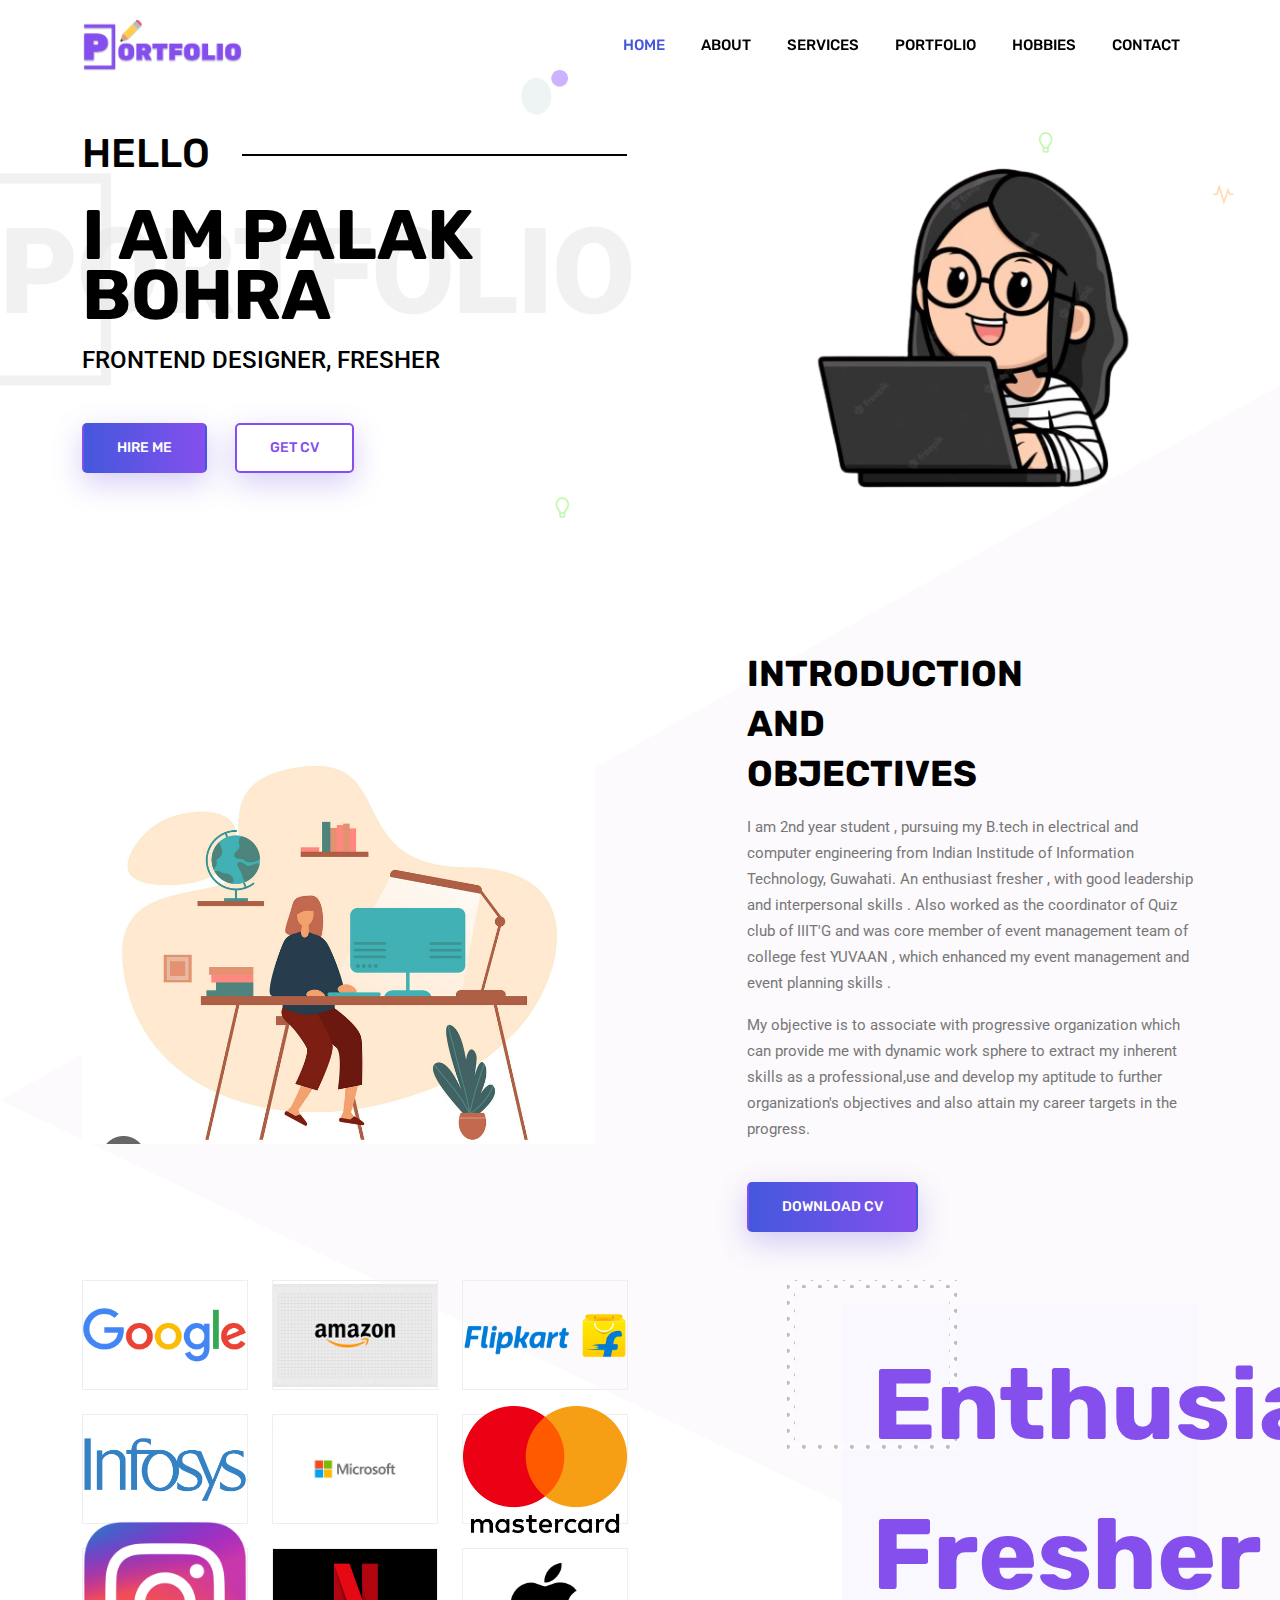
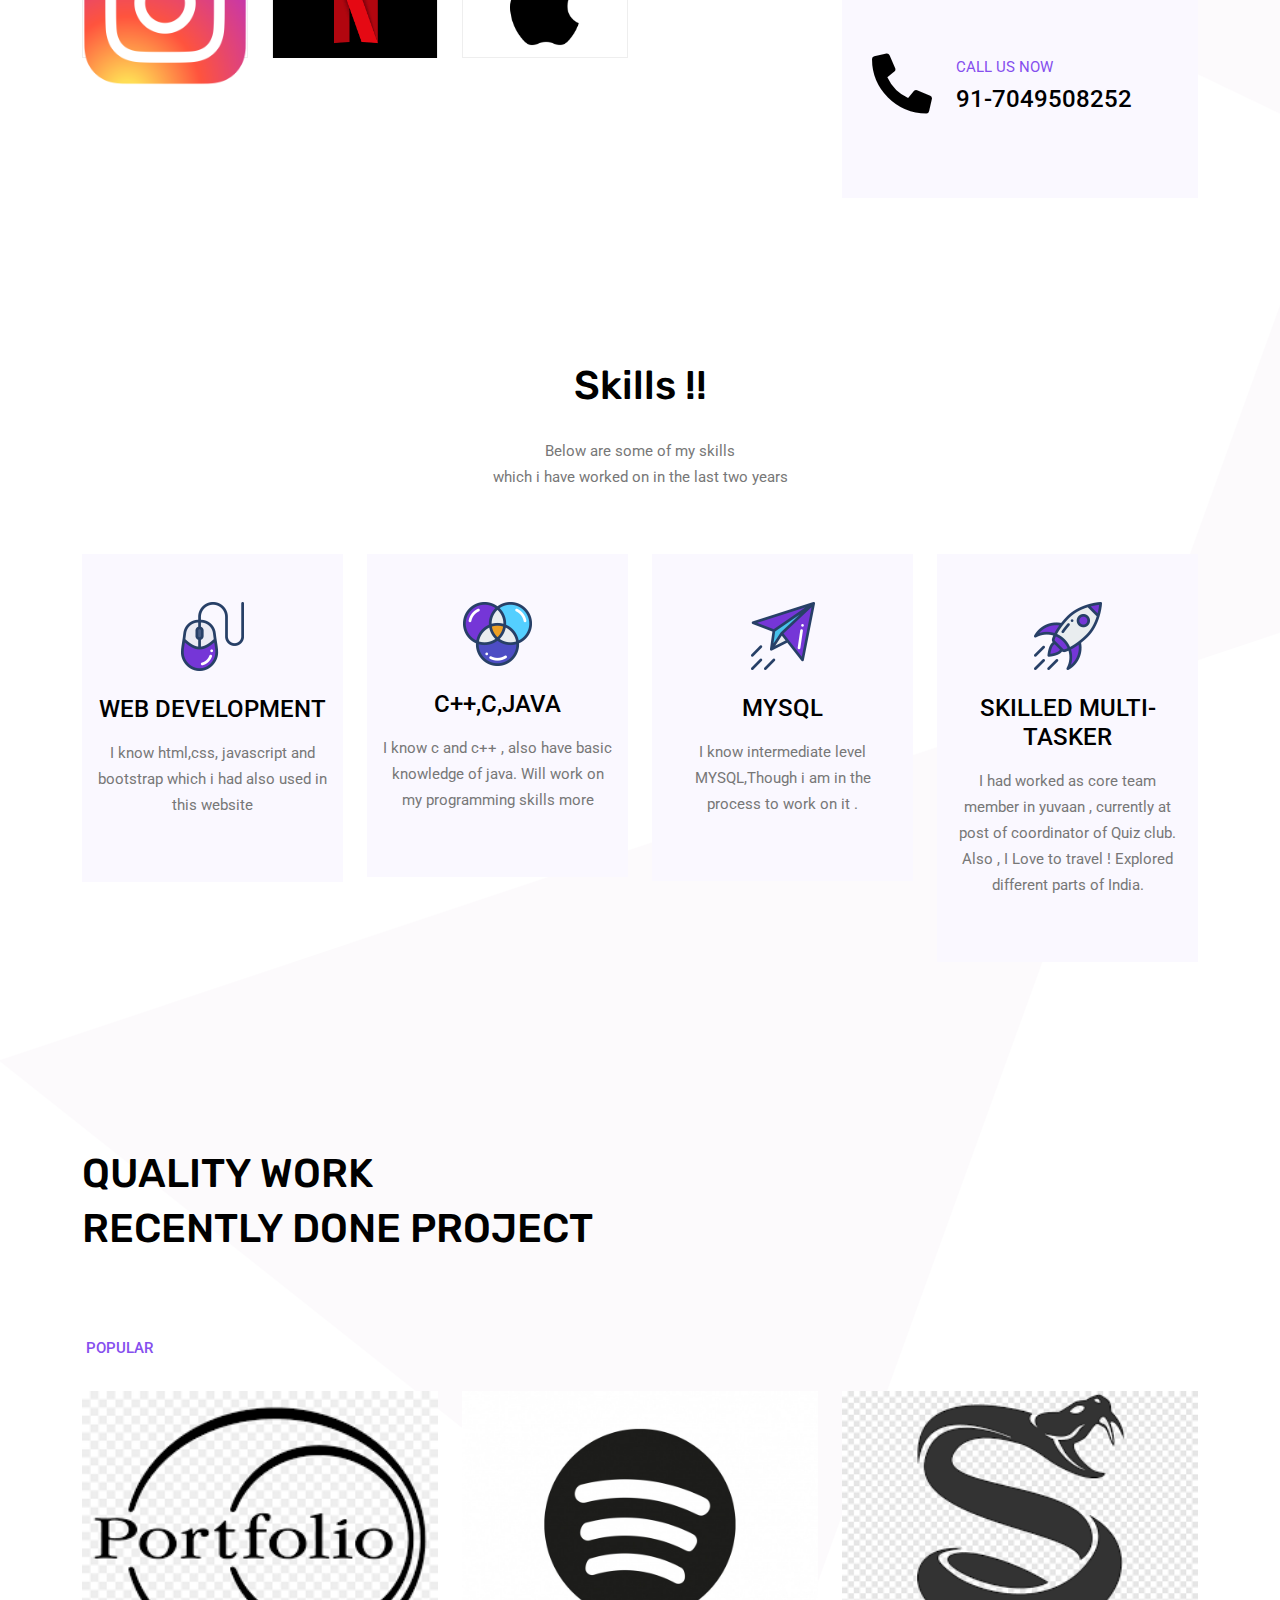
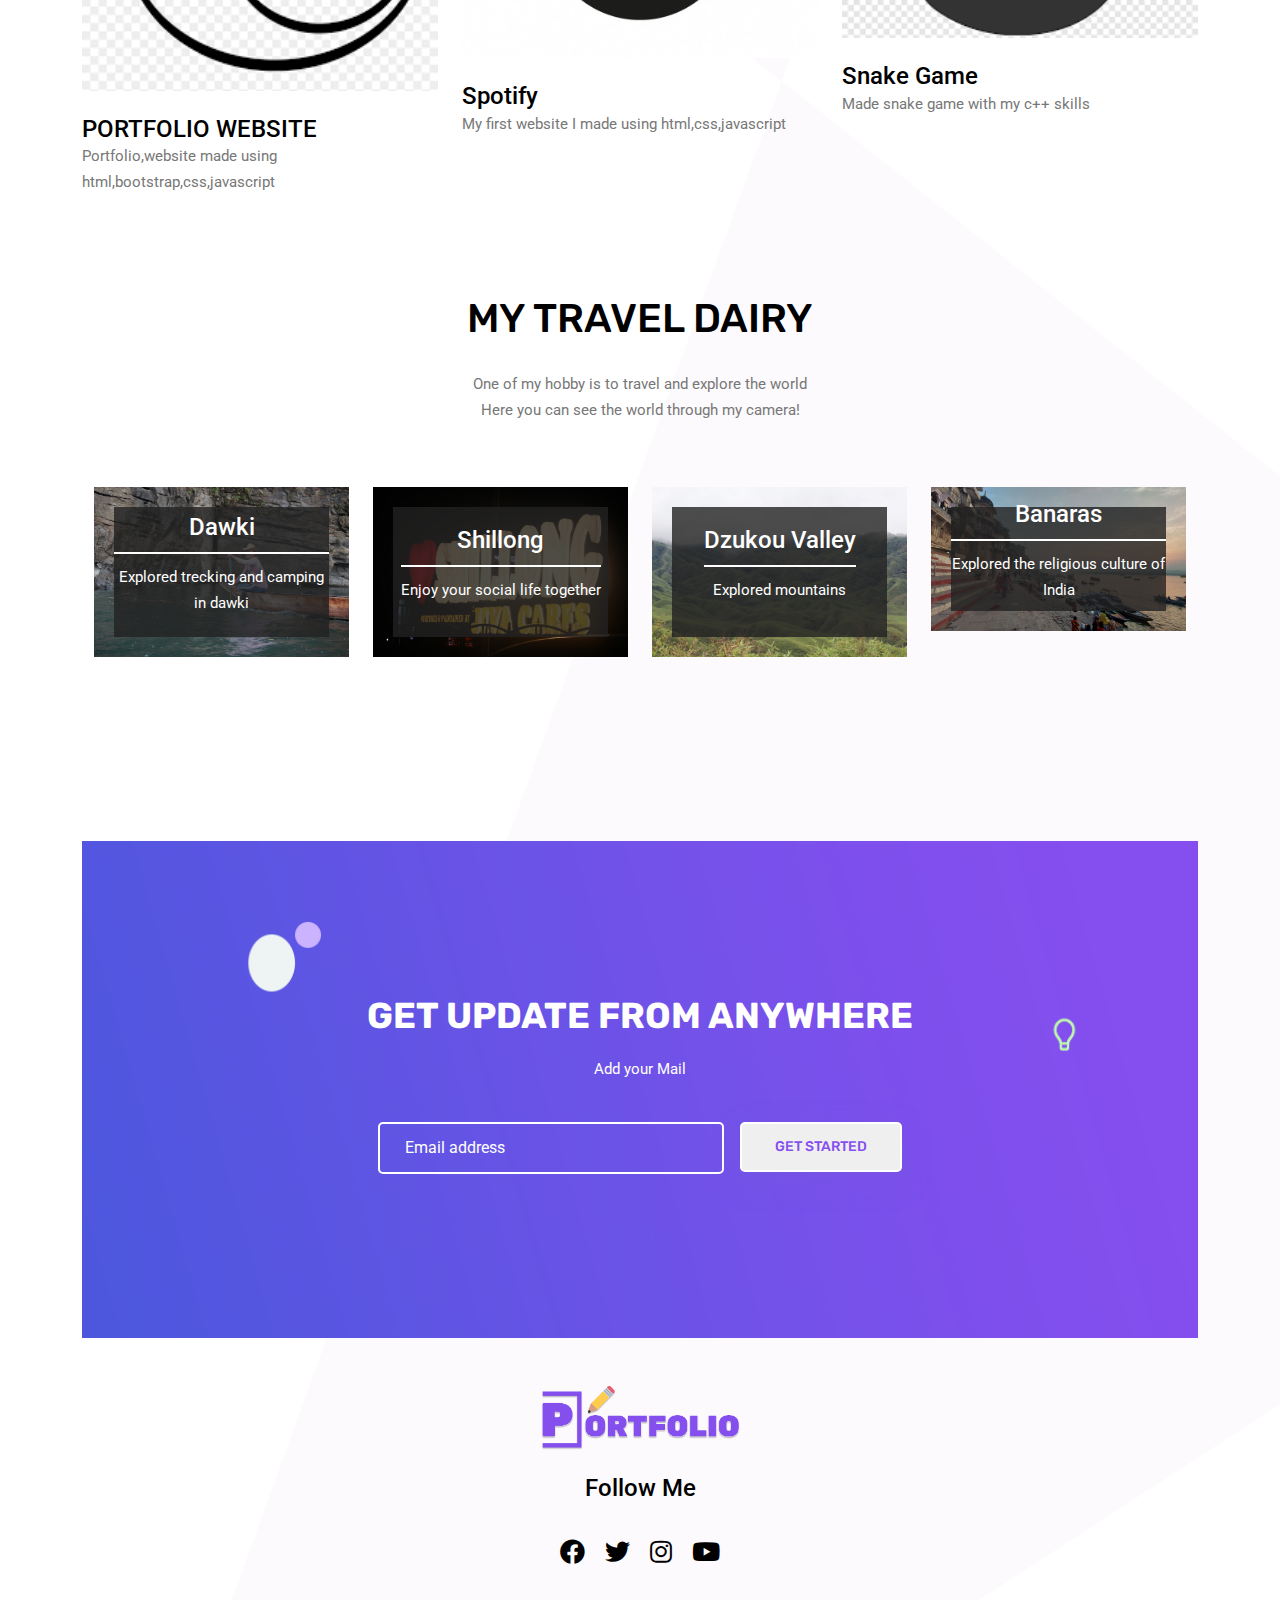
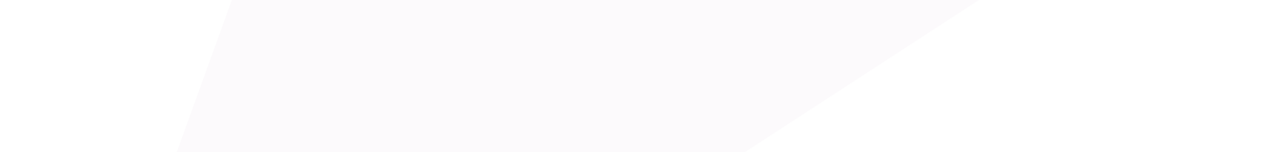
<file: index.html>
<!DOCTYPE html>
<html lang="en">

<head>
    <meta charset="UTF-8">
    <meta name="viewport" content="width=device-width, initial-scale=1.0">
    <title>Portfolio </title>

    <!-- FAVICON -->
    <link rel="icon" type="image/png" href="favicon.png">

    <!-- Bootstrap 5 CDN Links -->
    <link rel="stylesheet" href="https://cdnjs.cloudflare.com/ajax/libs/twitter-bootstrap/5.1.0/css/bootstrap.min.css">
    <link rel="stylesheet" href="https://cdnjs.cloudflare.com/ajax/libs/font-awesome/5.15.4/css/all.min.css">

    <!-- Custom File's Link -->
    <link rel="stylesheet" href="style.css">
    <link rel="stylesheet" href="responsive-style.css">

</head>

<body data-bs-spy="scroll" data-bs-target=".navbar" data-bs-offset="75">
    <!-- Navbar section -->
    <header class="header_wrapper">
        <nav class="navbar navbar-expand-lg fixed-top">
            <div class="container">
                <a class="navbar-brand" href="#">
                    <img src="logo.png" class="img-fluid" alt="logo">
                </a>
                <button class="navbar-toggler" type="button" data-bs-toggle="collapse" data-bs-target="#navbarNav"
                    aria-controls="navbarNav" aria-expanded="false" aria-label="Toggle navigation">
                    <i class="fas fa-stream navbar-toggler-icon"></i>
                </button>
                <div class="collapse navbar-collapse justify-content-end" id="navbarNav">
                    <ul class="navbar-nav menu-navbar-nav">
                        <li class="nav-item">
                            <a class="nav-link active" aria-current="page" href="#home">Home</a>
                        </li>
                        <li class="nav-item">
                            <a class="nav-link" href="#about">About</a>
                        </li>
                        <li class="nav-item">
                            <a class="nav-link" href="#services">Services</a>
                        </li>
                        <li class="nav-item">
                            <a class="nav-link" href="#portfolio">Portfolio</a>
                        </li>
                        <li class="nav-item">
                            <a class="nav-link" href="#Hobbies">Hobbies</a>
                        </li>
                        <li class="nav-item">
                            <a class="nav-link" href="#contact">Contact</a>
                        </li>
                    </ul>
                </div>
            </div>
        </nav>
    </header>
    <!-- Navbar section exit -->

    <!-- Banner section -->
    <section id="home" class="banner_wrapper">
        <div class="container">
            <div class="row">
                <div class="col-lg-7 order-lg-1 order-2 banner-content">
                    <h2 class="text-uppercase position-relative">HellO</h2>
                    <h1 class="text-uppercase">I am Palak Bohra</h1>
                    <h5 class="text-uppercase"> Frontend Designer, Fresher</h5>
                    <div class="mt-5">
                        <a class="main-btn primary-btn" href="#">Hire Me</a>
                        <a class="main-btn secondary-btn ms-4" href="#">Get CV</a>
                    </div>
                </div>
                <div class="col-lg-5 order-lg-2 order-1">
                    <div class="top-right-img">
                        <img src="home-right.png" class="img-fluid">
                    </div>
                </div>
            </div>
        </div>
    </section>
    <!-- Banner section exit -->

    <!-- About section -->
    <section id="about" class="about_wrapper">
        <div class="container">
            <div class="row align-items-center">
                <div class="col-lg-7 mb-4 mb-lg-0">
                    <img src="services-img/about-us.webp" class="img-fluid" alt="About Us">
                </div>
                <div class="col-lg-5 mb-4 mb-lg-0">
                    <h3>Introduction<br>and <br>objectives</h3>
                    <p> I am 2nd year student , pursuing my B.tech in electrical and computer engineering from Indian Institude of Information Technology,
                        Guwahati. An enthusiast fresher , with good leadership and interpersonal skills .
                        Also worked as the coordinator of Quiz club of IIIT'G and was core member of event management team of college fest YUVAAN ,  
                        which enhanced my event management and event planning skills .

                    </p>
                    <p>My objective is to associate with progressive organization which can provide me 
                        with dynamic work sphere to extract my inherent skills as a professional,use and develop my 
                        aptitude to further organization's objectives and also attain my career targets 
                        in the progress.
                    </p>
                    <a href="#" class="main-btn primary-btn mt-4">Download CV</a>

                </div>
            </div>
            <div class="row justify-content-center pt-5">
                <div class="col-lg-6 mb-4 mb-lg-0">
                    <div class="row">
                        <div class="col-md-4 col-sm-6 mb-4">
                            <div class="single-logo-item">
                                <img src="client-img/logo1.webp" class="img-fluid">
                            </div>
                        </div>
                        <div class="col-md-4 col-sm-6 mb-4">
                            <div class="single-logo-item">
                                <img src="client-img/logo2.webp" class="img-fluid">
                            </div>
                        </div>
                        <div class="col-md-4 col-sm-6 mb-4">
                            <div class="single-logo-item">
                                <img src="client-img/logo3.webp" class="img-fluid">
                            </div>
                        </div>
                        <div class="col-md-4 col-sm-6 mb-4">
                            <div class="single-logo-item">
                                <img src="client-img/logo4.webp" class="img-fluid">
                            </div>
                        </div>
                        <div class="col-md-4 col-sm-6 mb-4">
                            <div class="single-logo-item">
                                <img src="client-img/logo5.webp" class="img-fluid">
                            </div>
                        </div>
                        <div class="col-md-4 col-sm-6 mb-4">
                            <div class="single-logo-item">
                                <img src="client-img/logo6.webp" class="img-fluid">
                            </div>
                        </div>
                        <div class="col-md-4 col-sm-6 mb-4">
                            <div class="single-logo-item">
                                <img src="client-img/logo7.webp" class="img-fluid">
                            </div>
                        </div>
                        <div class="col-md-4 col-sm-6 mb-4">
                            <div class="single-logo-item">
                                <img src="client-img/logo8.webp" class="img-fluid">
                            </div>
                        </div>
                        <div class="col-md-4 col-sm-6 mb-4">
                            <div class="single-logo-item">
                                <img src="client-img/logo9.webp" class="img-fluid">
                            </div>
                        </div>
                    </div>
                </div>
                <div class="offset-lg-2 col-lg-4 col-md-10">
                    <div class="client-info">
                        <div class="d-flex">
                            <span class="large">Enthusiast Fresher</span>
                            <span class="smll"><br><br></span>
                        </div>
                        <div class="call-now d-flex py-4">
                            <div>
                                <span class="fa fa-phone-alt"></span>
                            </div>
                            <div class="ms-4">
                                <p>call us now</p>
                                <h5>91-7049508252</h5>
                            </div>
                        </div>
                    </div>
                </div>

            </div>
        </div>
    </section>
    <!-- About section exit -->

    <!-- Services section -->
    <section id="services" class="services_wrapper">
        <div class="container">
            <div class="row">
                <div class="col-sm-12 text-center mb-5">
                    <h2>Skills !!</h2>
                    <p>Below are some of my skills <br
                            class="d-none d-lg-block">
                        which i have worked on in the last two years </p>
                </div>
                <div class="col-lg-3 col-sm-6 mb-4">
                    <div class="card rounded-0 border-0 text-center py-5 px-3">
                        <div>
                            <img src="services-img/mouse.webp">
                        </div>
                        <h5 class="text-uppercase mt-4 mb-3">Web DEVELOPment</h5>
                        <p>I know html,css, javascript and bootstrap which i had also used in this website</p>
                    </div>
                </div>
                <div class="col-lg-3 col-sm-6 mb-4">
                    <div class="card rounded-0 border-0 text-center py-5 px-3">
                        <div>
                            <img src="services-img/ui-ux.webp">
                        </div>
                        <h5 class="text-uppercase mt-4 mb-3">C++,C,JAVA</h5>
                        <p>I know c and c++ , also have basic knowledge of java. Will work on my programming skills more</p>
                    </div>
                </div>
                <div class="col-lg-3 col-sm-6 mb-4">
                    <div class="card rounded-0 border-0 text-center py-5 px-3">
                        <div>
                            <img src="services-img/website.webp">
                        </div>
                        <h5 class="text-uppercase mt-4 mb-3">MYSQL</h5>
                        <p>I know intermediate level MYSQL,Though i am in the process to work on it .</p>
                    </div>
                </div>
                <div class="col-lg-3 col-sm-6 mb-4">
                    <div class="card rounded-0 border-0 text-center py-5 px-3">
                        <div>
                            <img src="services-img/seo.webp">
                        </div>
                        <h5 class="text-uppercase mt-4 mb-3">SKILLED MULTI-TASKER</h5>
                        <p>I had worked as core team member in yuvaan , currently at post of coordinator of Quiz club. 
                             Also , I Love to travel ! Explored different parts of India. 
                        </p>
                    </div>
                </div>
            </div>
        </div>
    </section>
    <!--Services section exit -->

    <!-- portfolio Section -->
    <section id="portfolio" class="portfolio_wrapper">
        <div class="container">
            <div class="row">
                <div class="col-sm-12 text-left mb-md-5 mb-2">
                    <h2>QUALITY WORK <br>RECENTLY DONE PROJECT</h2>
                </div>
            </div>
            <div class="row">
                <ul class="nav nav-pills mb-4" id="pills-tab" role="tablist">
                    <li class="nav-item" role="presentation">
                        <button class="nav-link active" id="pills-one-tab" data-bs-toggle="pill"
                            data-bs-target="#pills-one" type="button" role="tab" aria-controls="pills-one"
                            aria-selected="true">Popular</button>
                    </li>
                   <!-- <li class="nav-item" role="presentation">
                        <button class="nav-link" id="pills-two-tab" data-bs-toggle="pill" data-bs-target="#pills-two"
                            type="button" role="tab" aria-controls="pills-two" aria-selected="true">Latest</button>
                    </li>
                    <li class="nav-item" role="presentation">
                        <button class="nav-link" id="pills-three-tab" data-bs-toggle="pill"
                            data-bs-target="#pills-three" type="button" role="tab" aria-controls="pills-three"
                            aria-selected="true">Upcoming</button>
                    </li> -->
                </ul>
                <div class="tab-content" id="pills-tabContent">
                    <div class="tab-pane fade show active" id="pills-one" role="tabpanel"
                        aria-labelledby="pills-one-tab">
                        <div class="row">
                            <div class="col-lg-4 col-sm-6">
                                <div class="portfolio-img">
                                    <img src="services-img/port.png" class="img-fluid w-100">
                                    <div class="overlay"> <i class="fas fa-plus"></i></div>
                                </div>
                                <h5 class="mb-0 mt-4">PORTFOLIO WEBSITE</h5>
                                <p>Portfolio,website made using html,bootstrap,css,javascript</p>
                            </div>
                            <div class="col-lg-4 col-sm-6">
                                <div class="portfolio-img">
                                    <img src="portfolio/spotify.jpg" class="img-fluid w-100">
                                    <div class="overlay"> <i class="fas fa-plus"></i></div>
                                </div>
                                <h5 class="mb-0 mt-4">Spotify</h5>
                                <p>My first website I made using html,css,javascript</p>
                            </div>
                            <div class="col-lg-4 col-sm-6">
                                <div class="portfolio-img">
                                    <img src="portfolio/snake.png" class="img-fluid w-100">
                                    <div class="overlay"> <i class="fas fa-plus"></i></div>
                                </div>
                                <h5 class="mb-0 mt-4">Snake Game</h5>
                                <p>Made snake game with my c++ skills</p>
                            </div>
                        </div>
                    </div>
                   
                     
                             

    <!-- blog Section -->
    <section id="blog" class="blog_wrapper">
        <div class="container">
            <div class="row">
                <div class="col-sm-12 text-center mb-5">
                    <h2>MY TRAVEL DAIRY</h2>
                    <p> One of my hobby is to travel and explore the world <br
                            class="d-none d-lg-block">
                        Here you can see the world through my camera! </p>
                </div>
                <div class="col-lg-3 col-sm-6 mb-4">
                    <div class="card rounded-0 border-0 p-0">
                        <img src="blog/1.JPG">
                        <div class="blog_details">
                            <div class="blog_text text-center">
                                <h5 class="text-white mb-0">Dawki</h5>
                                <div class="border_line"></div>
                                <p class="text-white"> Explored trecking and camping in dawki</p>
                            </div>
                        </div>
                    </div>
                </div>
                <div class="col-lg-3 col-sm-6 mb-4">
                    <div class="card rounded-0 border-0 p-0">
                        <img src="/blog/2.JPG">
                        <div class="blog_details">
                            <div class="blog_text text-center">
                                <h5 class="text-white mb-0">Shillong</h5>
                                <div class="border_line"></div>
                                <p class="text-white">Enjoy your social life together</p>
                            </div>
                        </div>
                    </div>
                </div>
                <div class="col-lg-3 col-sm-6 mb-4">
                    <div class="card rounded-0 border-0 p-0">
                        <img src="blog/3.jpeg">
                        <div class="blog_details">
                            <div class="blog_text text-center">
                                <h5 class="text-white mb-0">Dzukou Valley</h5>
                                <div class="border_line"></div>
                                <p class="text-white">Explored mountains</p>
                            </div>
                        </div>
                    </div>
                </div>
                <div class="col-lg-3 col-sm-6 mb-4">
                    <div class="card rounded-0 border-0 p-0">
                        <img src="blog/4.jpeg">
                        <div class="blog_details">
                            <div class="blog_text text-center">
                                <h5 class="text-white mb-0">Banaras</h5>
                                <div class="border_line"></div>
                                <p class="text-white">Explored the religious culture of India</p>
                            </div>
                        </div>
                    </div>
                </div>
            </div>
        </div>
    </section>
    <!-- blog Section exit -->

    <!-- Footer section -->
    <section id="contact" class="footer_wrapper mt-3 mt-md-0">
        <div class="container">
            <div class="row">
                <div class="col-12 newsletter text-center px-4">
                    <div>
                        <h3 class="text-white">get update from anywhere</h3>
                        <p class="text-white">Add your Mail</p>

                        <form class="row g-3 justify-content-center mt-4">
                            <div class="col col-sm-6 col-lg-4">
                                <input type="email" class="form-control" placeholder="Email address">
                            </div>
                            <div class="col col-auto">
                                <button type="submit" class="main-btn secondary-btn border-white mb-3">Get
                                    Started</button>
                            </div>
                        </form>
                    </div>
                </div>
            </div>
        </div>
        <div class="container mt-5">
            <div class="row align-items-center justify-content-center">
                <div class="col-12 text-center">
                    <div class="footer-logo mb-3 mb-md-0">
                        <img src="logo.png">
                    </div>
                    <div class="my-4 social-icons">
                        <h5>Follow Me</h5>
                        <ul class="list-unstyled d-flex justify-content-center align-items-center">
                            <li><a href="#"><i class="fab fa-facebook"></i></a></li>
                            <li><a href="#"><i class="fab fa-twitter"></i></a></li>
                            <li><a href="#"><i class="fab fa-instagram"></i></a></li>
                            <li><a href="#"><i class="fab fa-youtube"></i></a></li>
                        </ul>
                    </div>
                </div>
                
            </div>
        </div>
    </section>

    <!-- Footer section exit -->

    <!-- Bootstrap 5 JS CDN Links -->
    <script src="https://cdnjs.cloudflare.com/ajax/libs/popper.js/2.9.2/umd/popper.min.js"></script>
    <script src="https://cdnjs.cloudflare.com/ajax/libs/twitter-bootstrap/5.1.0/js/bootstrap.min.js"></script>

    <!-- Custom Js Link -->
    <script src="main.js"></script>
</body>

</html>
</file>
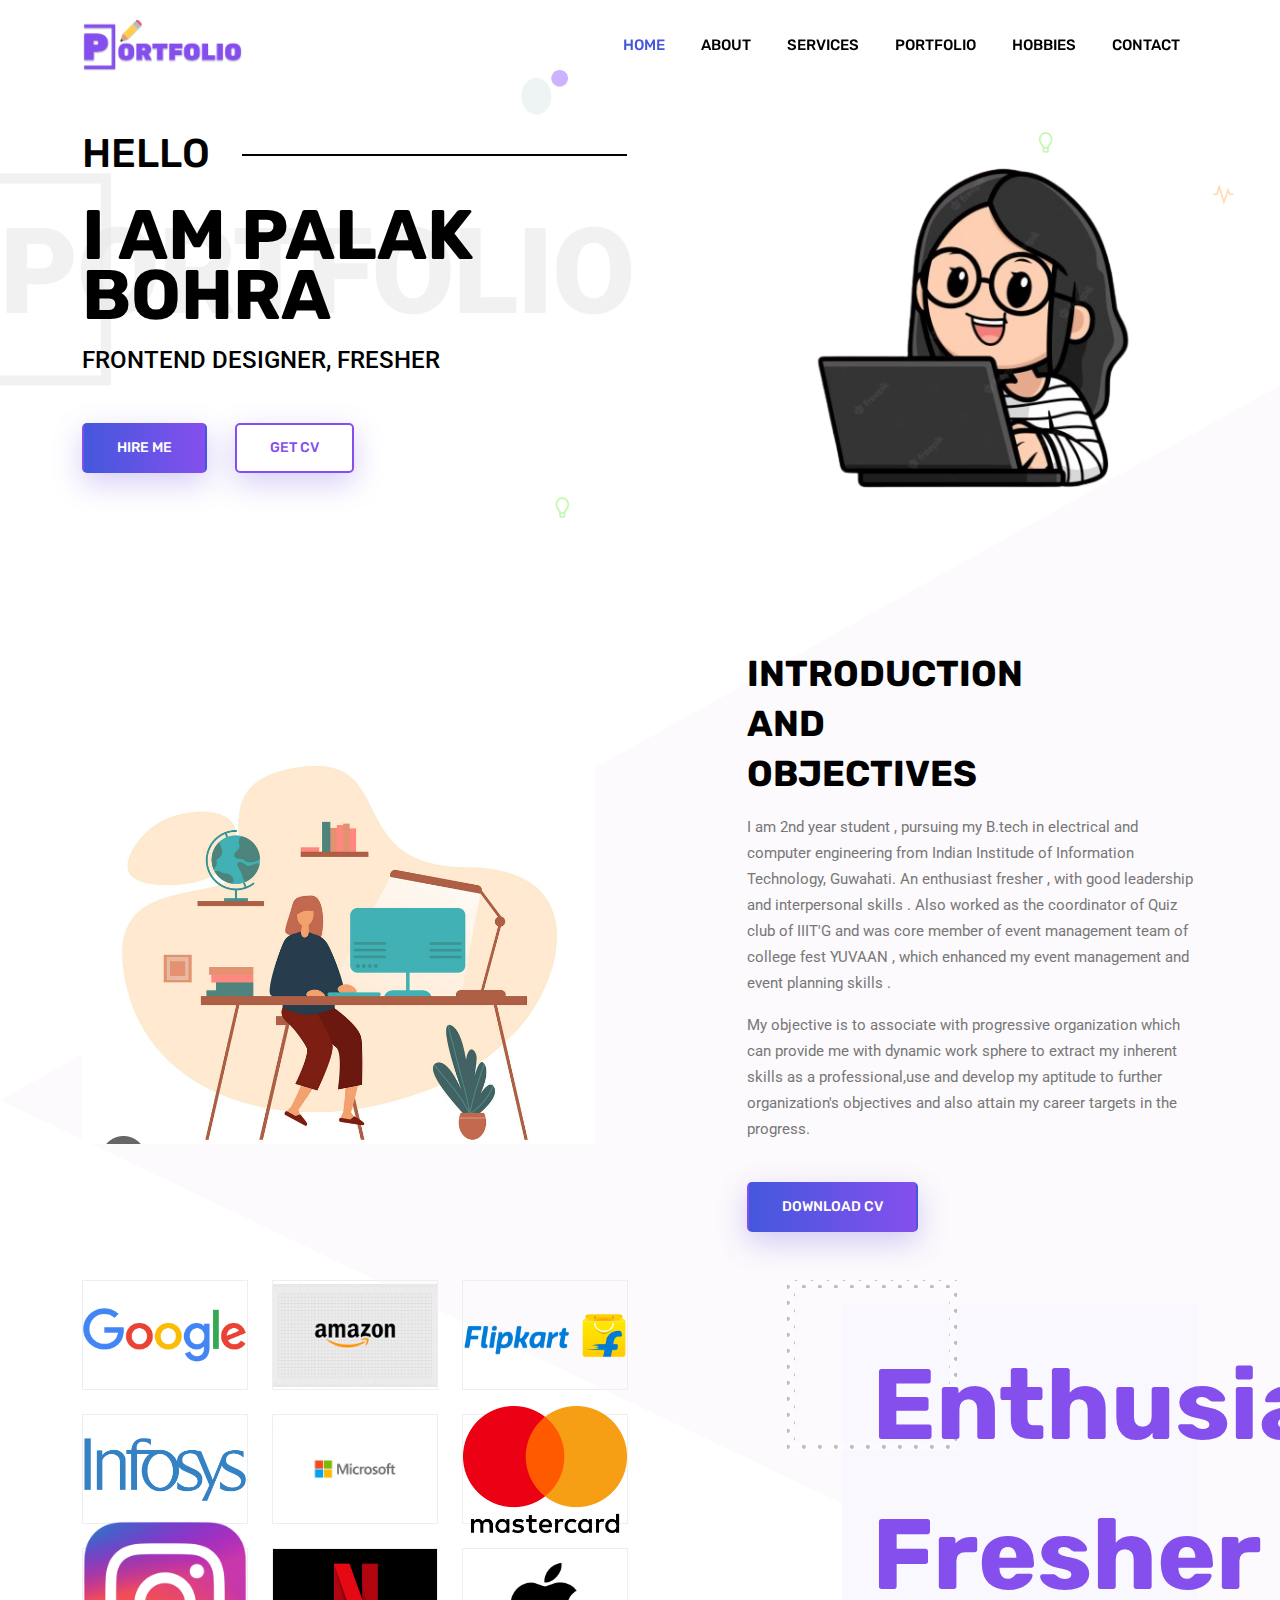
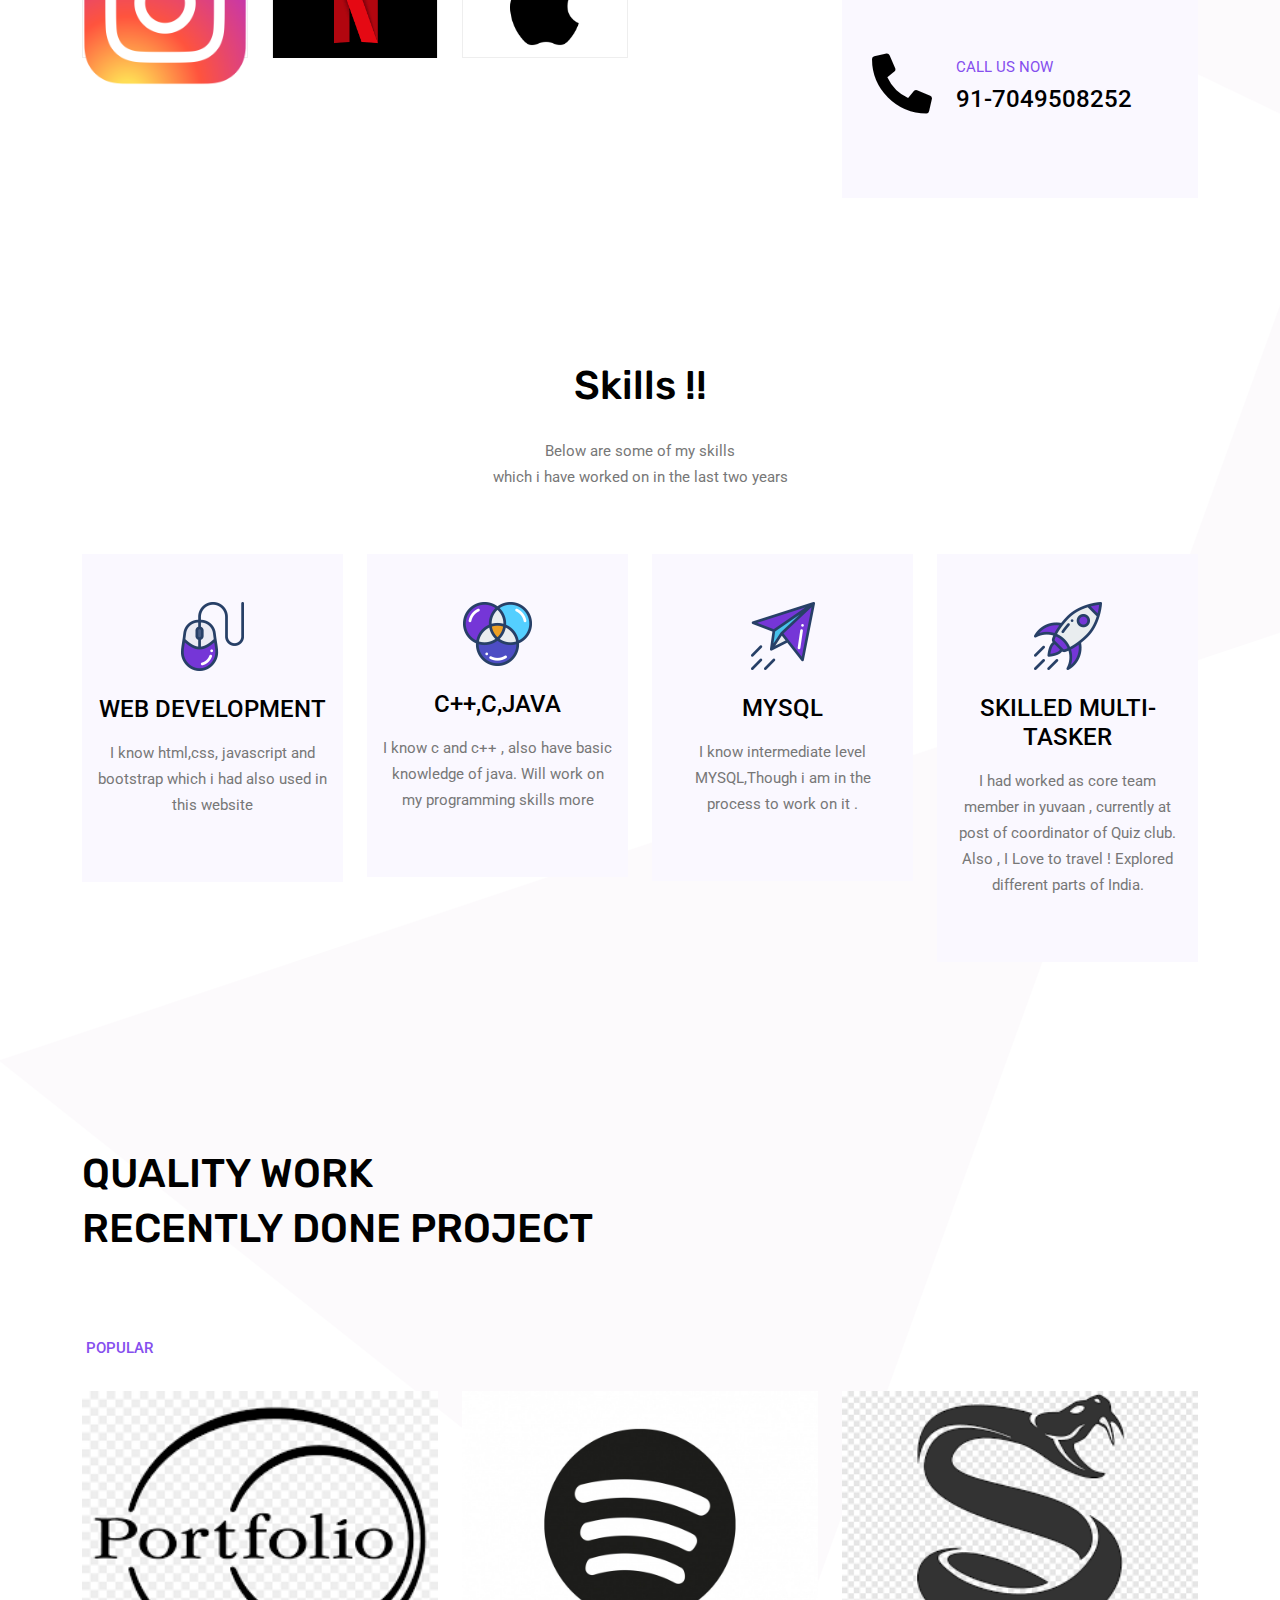
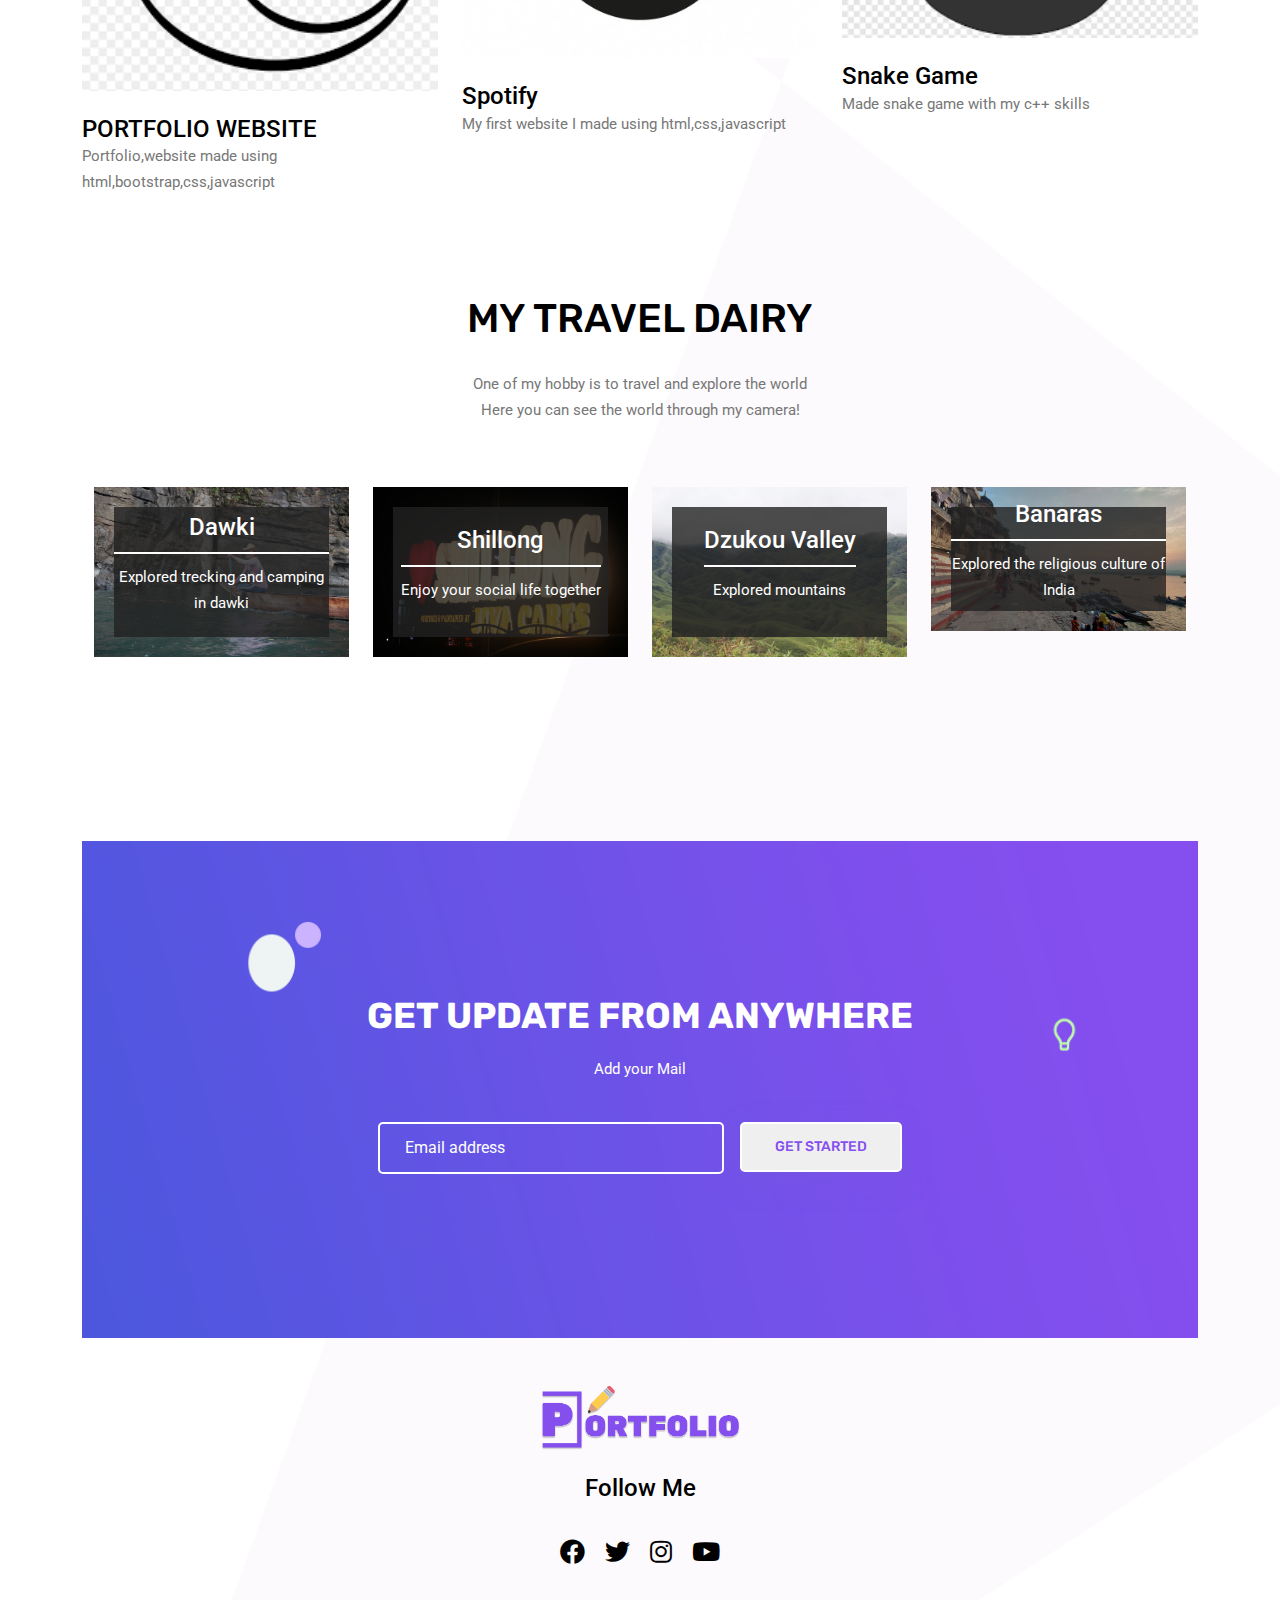
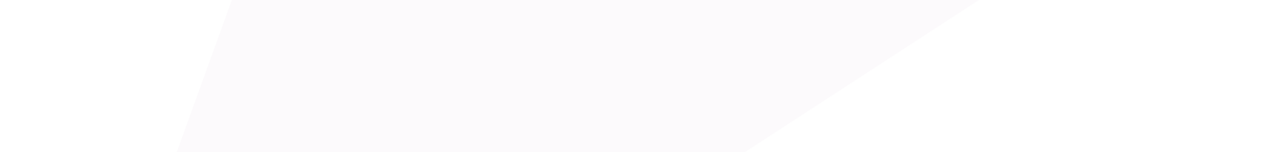
<file: portfolio website/index.html>
<!DOCTYPE html>
<html lang="en">

<head>
    <meta charset="UTF-8">
    <meta name="viewport" content="width=device-width, initial-scale=1.0">
    <title>Portfolio </title>

    <!-- FAVICON -->
    <link rel="icon" type="image/png" href="favicon.png">

    <!-- Bootstrap 5 CDN Links -->
    <link rel="stylesheet" href="https://cdnjs.cloudflare.com/ajax/libs/twitter-bootstrap/5.1.0/css/bootstrap.min.css">
    <link rel="stylesheet" href="https://cdnjs.cloudflare.com/ajax/libs/font-awesome/5.15.4/css/all.min.css">

    <!-- Custom File's Link -->
    <link rel="stylesheet" href="style.css">
    <link rel="stylesheet" href="responsive-style.css">

</head>

<body data-bs-spy="scroll" data-bs-target=".navbar" data-bs-offset="75">
    <!-- Navbar section -->
    <header class="header_wrapper">
        <nav class="navbar navbar-expand-lg fixed-top">
            <div class="container">
                <a class="navbar-brand" href="#">
                    <img src="logo.png" class="img-fluid" alt="logo">
                </a>
                <button class="navbar-toggler" type="button" data-bs-toggle="collapse" data-bs-target="#navbarNav"
                    aria-controls="navbarNav" aria-expanded="false" aria-label="Toggle navigation">
                    <i class="fas fa-stream navbar-toggler-icon"></i>
                </button>
                <div class="collapse navbar-collapse justify-content-end" id="navbarNav">
                    <ul class="navbar-nav menu-navbar-nav">
                        <li class="nav-item">
                            <a class="nav-link active" aria-current="page" href="#home">Home</a>
                        </li>
                        <li class="nav-item">
                            <a class="nav-link" href="#about">About</a>
                        </li>
                        <li class="nav-item">
                            <a class="nav-link" href="#services">Services</a>
                        </li>
                        <li class="nav-item">
                            <a class="nav-link" href="#portfolio">Portfolio</a>
                        </li>
                        <li class="nav-item">
                            <a class="nav-link" href="#Hobbies">Hobbies</a>
                        </li>
                        <li class="nav-item">
                            <a class="nav-link" href="#contact">Contact</a>
                        </li>
                    </ul>
                </div>
            </div>
        </nav>
    </header>
    <!-- Navbar section exit -->

    <!-- Banner section -->
    <section id="home" class="banner_wrapper">
        <div class="container">
            <div class="row">
                <div class="col-lg-7 order-lg-1 order-2 banner-content">
                    <h2 class="text-uppercase position-relative">HellO</h2>
                    <h1 class="text-uppercase">I am Palak Bohra</h1>
                    <h5 class="text-uppercase"> Frontend Designer, Fresher</h5>
                    <div class="mt-5">
                        <a class="main-btn primary-btn" href="#">Hire Me</a>
                        <a class="main-btn secondary-btn ms-4" href="#">Get CV</a>
                    </div>
                </div>
                <div class="col-lg-5 order-lg-2 order-1">
                    <div class="top-right-img">
                        <img src="home-right.png" class="img-fluid">
                    </div>
                </div>
            </div>
        </div>
    </section>
    <!-- Banner section exit -->

    <!-- About section -->
    <section id="about" class="about_wrapper">
        <div class="container">
            <div class="row align-items-center">
                <div class="col-lg-7 mb-4 mb-lg-0">
                    <img src="services-img/about-us.webp" class="img-fluid" alt="About Us">
                </div>
                <div class="col-lg-5 mb-4 mb-lg-0">
                    <h3>Introduction<br>and <br>objectives</h3>
                    <p> I am 2nd year student , pursuing my B.tech in electrical and computer engineering from Indian Institude of Information Technology,
                        Guwahati. An enthusiast fresher , with good leadership and interpersonal skills .
                        Also worked as the coordinator of Quiz club of IIIT'G and was core member of event management team of college fest YUVAAN ,  
                        which enhanced my event management and event planning skills .

                    </p>
                    <p>My objective is to associate with progressive organization which can provide me 
                        with dynamic work sphere to extract my inherent skills as a professional,use and develop my 
                        aptitude to further organization's objectives and also attain my career targets 
                        in the progress.
                    </p>
                    <a href="#" class="main-btn primary-btn mt-4">Download CV</a>

                </div>
            </div>
            <div class="row justify-content-center pt-5">
                <div class="col-lg-6 mb-4 mb-lg-0">
                    <div class="row">
                        <div class="col-md-4 col-sm-6 mb-4">
                            <div class="single-logo-item">
                                <img src="client-img/logo1.webp" class="img-fluid">
                            </div>
                        </div>
                        <div class="col-md-4 col-sm-6 mb-4">
                            <div class="single-logo-item">
                                <img src="client-img/logo2.webp" class="img-fluid">
                            </div>
                        </div>
                        <div class="col-md-4 col-sm-6 mb-4">
                            <div class="single-logo-item">
                                <img src="client-img/logo3.webp" class="img-fluid">
                            </div>
                        </div>
                        <div class="col-md-4 col-sm-6 mb-4">
                            <div class="single-logo-item">
                                <img src="client-img/logo4.webp" class="img-fluid">
                            </div>
                        </div>
                        <div class="col-md-4 col-sm-6 mb-4">
                            <div class="single-logo-item">
                                <img src="client-img/logo5.webp" class="img-fluid">
                            </div>
                        </div>
                        <div class="col-md-4 col-sm-6 mb-4">
                            <div class="single-logo-item">
                                <img src="client-img/logo6.webp" class="img-fluid">
                            </div>
                        </div>
                        <div class="col-md-4 col-sm-6 mb-4">
                            <div class="single-logo-item">
                                <img src="client-img/logo7.webp" class="img-fluid">
                            </div>
                        </div>
                        <div class="col-md-4 col-sm-6 mb-4">
                            <div class="single-logo-item">
                                <img src="client-img/logo8.webp" class="img-fluid">
                            </div>
                        </div>
                        <div class="col-md-4 col-sm-6 mb-4">
                            <div class="single-logo-item">
                                <img src="client-img/logo9.webp" class="img-fluid">
                            </div>
                        </div>
                    </div>
                </div>
                <div class="offset-lg-2 col-lg-4 col-md-10">
                    <div class="client-info">
                        <div class="d-flex">
                            <span class="large">Enthusiast Fresher</span>
                            <span class="smll"><br><br></span>
                        </div>
                        <div class="call-now d-flex py-4">
                            <div>
                                <span class="fa fa-phone-alt"></span>
                            </div>
                            <div class="ms-4">
                                <p>call us now</p>
                                <h5>91-7049508252</h5>
                            </div>
                        </div>
                    </div>
                </div>

            </div>
        </div>
    </section>
    <!-- About section exit -->

    <!-- Services section -->
    <section id="services" class="services_wrapper">
        <div class="container">
            <div class="row">
                <div class="col-sm-12 text-center mb-5">
                    <h2>Skills !!</h2>
                    <p>Below are some of my skills <br
                            class="d-none d-lg-block">
                        which i have worked on in the last two years </p>
                </div>
                <div class="col-lg-3 col-sm-6 mb-4">
                    <div class="card rounded-0 border-0 text-center py-5 px-3">
                        <div>
                            <img src="services-img/mouse.webp">
                        </div>
                        <h5 class="text-uppercase mt-4 mb-3">Web DEVELOPment</h5>
                        <p>I know html,css, javascript and bootstrap which i had also used in this website</p>
                    </div>
                </div>
                <div class="col-lg-3 col-sm-6 mb-4">
                    <div class="card rounded-0 border-0 text-center py-5 px-3">
                        <div>
                            <img src="services-img/ui-ux.webp">
                        </div>
                        <h5 class="text-uppercase mt-4 mb-3">C++,C,JAVA</h5>
                        <p>I know c and c++ , also have basic knowledge of java. Will work on my programming skills more</p>
                    </div>
                </div>
                <div class="col-lg-3 col-sm-6 mb-4">
                    <div class="card rounded-0 border-0 text-center py-5 px-3">
                        <div>
                            <img src="services-img/website.webp">
                        </div>
                        <h5 class="text-uppercase mt-4 mb-3">MYSQL</h5>
                        <p>I know intermediate level MYSQL,Though i am in the process to work on it .</p>
                    </div>
                </div>
                <div class="col-lg-3 col-sm-6 mb-4">
                    <div class="card rounded-0 border-0 text-center py-5 px-3">
                        <div>
                            <img src="services-img/seo.webp">
                        </div>
                        <h5 class="text-uppercase mt-4 mb-3">SKILLED MULTI-TASKER</h5>
                        <p>I had worked as core team member in yuvaan , currently at post of coordinator of Quiz club. 
                             Also , I Love to travel ! Explored different parts of India. 
                        </p>
                    </div>
                </div>
            </div>
        </div>
    </section>
    <!--Services section exit -->

    <!-- portfolio Section -->
    <section id="portfolio" class="portfolio_wrapper">
        <div class="container">
            <div class="row">
                <div class="col-sm-12 text-left mb-md-5 mb-2">
                    <h2>QUALITY WORK <br>RECENTLY DONE PROJECT</h2>
                </div>
            </div>
            <div class="row">
                <ul class="nav nav-pills mb-4" id="pills-tab" role="tablist">
                    <li class="nav-item" role="presentation">
                        <button class="nav-link active" id="pills-one-tab" data-bs-toggle="pill"
                            data-bs-target="#pills-one" type="button" role="tab" aria-controls="pills-one"
                            aria-selected="true">Popular</button>
                    </li>
                   <!-- <li class="nav-item" role="presentation">
                        <button class="nav-link" id="pills-two-tab" data-bs-toggle="pill" data-bs-target="#pills-two"
                            type="button" role="tab" aria-controls="pills-two" aria-selected="true">Latest</button>
                    </li>
                    <li class="nav-item" role="presentation">
                        <button class="nav-link" id="pills-three-tab" data-bs-toggle="pill"
                            data-bs-target="#pills-three" type="button" role="tab" aria-controls="pills-three"
                            aria-selected="true">Upcoming</button>
                    </li> -->
                </ul>
                <div class="tab-content" id="pills-tabContent">
                    <div class="tab-pane fade show active" id="pills-one" role="tabpanel"
                        aria-labelledby="pills-one-tab">
                        <div class="row">
                            <div class="col-lg-4 col-sm-6">
                                <div class="portfolio-img">
                                    <img src="services-img/port.png" class="img-fluid w-100">
                                    <div class="overlay"> <i class="fas fa-plus"></i></div>
                                </div>
                                <h5 class="mb-0 mt-4">PORTFOLIO WEBSITE</h5>
                                <p>Portfolio,website made using html,bootstrap,css,javascript</p>
                            </div>
                            <div class="col-lg-4 col-sm-6">
                                <div class="portfolio-img">
                                    <img src="portfolio/spotify.jpg" class="img-fluid w-100">
                                    <div class="overlay"> <i class="fas fa-plus"></i></div>
                                </div>
                                <h5 class="mb-0 mt-4">Spotify</h5>
                                <p>My first website I made using html,css,javascript</p>
                            </div>
                            <div class="col-lg-4 col-sm-6">
                                <div class="portfolio-img">
                                    <img src="portfolio/snake.png" class="img-fluid w-100">
                                    <div class="overlay"> <i class="fas fa-plus"></i></div>
                                </div>
                                <h5 class="mb-0 mt-4">Snake Game</h5>
                                <p>Made snake game with my c++ skills</p>
                            </div>
                        </div>
                    </div>
                   
                     
                             

    <!-- blog Section -->
    <section id="blog" class="blog_wrapper">
        <div class="container">
            <div class="row">
                <div class="col-sm-12 text-center mb-5">
                    <h2>MY TRAVEL DAIRY</h2>
                    <p> One of my hobby is to travel and explore the world <br
                            class="d-none d-lg-block">
                        Here you can see the world through my camera! </p>
                </div>
                <div class="col-lg-3 col-sm-6 mb-4">
                    <div class="card rounded-0 border-0 p-0">
                        <img src="blog/1.JPG">
                        <div class="blog_details">
                            <div class="blog_text text-center">
                                <h5 class="text-white mb-0">Dawki</h5>
                                <div class="border_line"></div>
                                <p class="text-white"> Explored trecking and camping in dawki</p>
                            </div>
                        </div>
                    </div>
                </div>
                <div class="col-lg-3 col-sm-6 mb-4">
                    <div class="card rounded-0 border-0 p-0">
                        <img src="/blog/2.JPG">
                        <div class="blog_details">
                            <div class="blog_text text-center">
                                <h5 class="text-white mb-0">Shillong</h5>
                                <div class="border_line"></div>
                                <p class="text-white">Enjoy your social life together</p>
                            </div>
                        </div>
                    </div>
                </div>
                <div class="col-lg-3 col-sm-6 mb-4">
                    <div class="card rounded-0 border-0 p-0">
                        <img src="blog/3.jpeg">
                        <div class="blog_details">
                            <div class="blog_text text-center">
                                <h5 class="text-white mb-0">Dzukou Valley</h5>
                                <div class="border_line"></div>
                                <p class="text-white">Explored mountains</p>
                            </div>
                        </div>
                    </div>
                </div>
                <div class="col-lg-3 col-sm-6 mb-4">
                    <div class="card rounded-0 border-0 p-0">
                        <img src="blog/4.jpeg">
                        <div class="blog_details">
                            <div class="blog_text text-center">
                                <h5 class="text-white mb-0">Banaras</h5>
                                <div class="border_line"></div>
                                <p class="text-white">Explored the religious culture of India</p>
                            </div>
                        </div>
                    </div>
                </div>
            </div>
        </div>
    </section>
    <!-- blog Section exit -->

    <!-- Footer section -->
    <section id="contact" class="footer_wrapper mt-3 mt-md-0">
        <div class="container">
            <div class="row">
                <div class="col-12 newsletter text-center px-4">
                    <div>
                        <h3 class="text-white">get update from anywhere</h3>
                        <p class="text-white">Add your Mail</p>

                        <form class="row g-3 justify-content-center mt-4">
                            <div class="col col-sm-6 col-lg-4">
                                <input type="email" class="form-control" placeholder="Email address">
                            </div>
                            <div class="col col-auto">
                                <button type="submit" class="main-btn secondary-btn border-white mb-3">Get
                                    Started</button>
                            </div>
                        </form>
                    </div>
                </div>
            </div>
        </div>
        <div class="container mt-5">
            <div class="row align-items-center justify-content-center">
                <div class="col-12 text-center">
                    <div class="footer-logo mb-3 mb-md-0">
                        <img src="logo.png">
                    </div>
                    <div class="my-4 social-icons">
                        <h5>Follow Me</h5>
                        <ul class="list-unstyled d-flex justify-content-center align-items-center">
                            <li><a href="#"><i class="fab fa-facebook"></i></a></li>
                            <li><a href="#"><i class="fab fa-twitter"></i></a></li>
                            <li><a href="#"><i class="fab fa-instagram"></i></a></li>
                            <li><a href="#"><i class="fab fa-youtube"></i></a></li>
                        </ul>
                    </div>
                </div>
                
            </div>
        </div>
    </section>

    <!-- Footer section exit -->

    <!-- Bootstrap 5 JS CDN Links -->
    <script src="https://cdnjs.cloudflare.com/ajax/libs/popper.js/2.9.2/umd/popper.min.js"></script>
    <script src="https://cdnjs.cloudflare.com/ajax/libs/twitter-bootstrap/5.1.0/js/bootstrap.min.js"></script>

    <!-- Custom Js Link -->
    <script src="main.js"></script>
</body>

</html>
</file>
<file: style.css>
/* TABLE OF CONTENTS */
/* ------------------
1. General
2. Navbar
3. Banner
4. About
5. Services
6. Portfolio
7. Blog
8. Contact
9. Footer
-------------------- */

/* 1 General */
@import url('https://fonts.googleapis.com/css2?family=Rubik:wght@300;400;500;600;700;800;900&display=swap');
@import url('https://fonts.googleapis.com/css2?family=Roboto:wght@100;300;400;500;700;900&display=swap');


* {
    box-sizing: border-box;
    margin: 0;
    padding: 0;
}

:root {
    /* Background Color */
    --primary-color: #4458dc;
    --secondary-color: #854fee;
    --bg-white: #fff;
    --bg-light: #faf8ff;
    --bg-black: #000;
    --bg-gray: #eee;
    --gradient: linear-gradient(to right, #4458dc 0%, #854fee 100%), radial-gradient(circle at top left, #4458dc, #854fee);

    /* Text Color */
    --primary-text: #4458dc;
    --secondary-text: #854fee;
    --text-white: #fff;
    --text-black: #000;
    --text-gray: #777;

    /* Font Family */
    --primary-font: 'Rubik', sans-serif;
    --secondary-font: 'Roboto', sans-serif;
}

body {
    font-family: var(--secondary-font);
    width: 100%;
    background-image: url('body-bg.png.webp');
    background-repeat: no-repeat;
}

a {
    text-decoration: none;
}

/* 1 Custom CSS */
/*custom scroll bar*/

::-webkit-scrollbar {
    width: 0.25rem;
}

::-webkit-scrollbar-track {
    background: var(--bg-gray);
}

::-webkit-scrollbar-thumb {
    background: var(--primary-color);
}

section {
    padding: 5rem 0;
}

.main-btn {
    display: inline-block;
    font-family: var(--primary-font);
    font-weight: 500;
    font-size: 0.875rem;
    line-height: 2.875rem;
    text-align: center;
    cursor: pointer;
    text-transform: uppercase;
    border-radius: 0.3125rem;
    box-shadow: 0 0.625rem 1.875rem rgb(118 85 225 / 30%);
    border: double 0.125rem transparent;
    padding: 0 2.0625rem;
    transition: all .3s ease-in-out;
    --webkit-transition: all .3s ease-in-out;
}

.primary-btn {
    background-image: var(--gradient);
    color: var(--text-white);
}

.primary-btn:hover {
    border-color: var(--secondary-color);
    background: var(--bg-white);
    color: var(--secondary-text);
    box-shadow: none;
}

.secondary-btn {
    background-image: var(--bg-white);
    color: var(--secondary-text);
    border-color: var(--secondary-color);
}

.secondary-btn:hover {
    background: var(--gradient);
    color: var(--text-white);
    box-shadow: none;

}

h1 {
    font-size: 4.375rem;
    line-height: 3.75rem;
    font-weight: 700;
    color: var(--text-black);
    margin-bottom: 1.25rem;
    font-family: var(--primary-font);
}

h2 {
    font-weight: 500;
    font-size: 2.5rem;
    line-height: 3.4375rem;
    margin-bottom: 1.5625rem;
    color: var(--text-black);
    font-family: var(--primary-font);
}

h3 {
    font-weight: 700;
    font-size: 2.25rem;
    line-height: 3.125rem;
    margin-bottom: 0.9375rem;
    color: var(--text-black);
    font-family: var(--primary-font);
    text-transform: uppercase;
}

h5 {
    font-weight: 500;
    font-size: 1.5rem;
    margin-bottom: 2.1875rem;
    color: var(--text-black);
}

p {
    color: var(--text-gray);
    font-size: 0.9375rem;
    line-height: 1.625rem;
    font-weight: 400;
}


/* 2 Navbar */
.header_wrapper .navbar {
    padding: 0.9375rem 0;
    -webkit-transition: all .2s linear;
    -o-transition: all .2s linear;
    transition: all .2s linear;
}

.header_wrapper .navbar-brand img {
    max-width: 10rem;
    height: auto;
}

.header_wrapper .navbar-toggler:focus {
    box-shadow: none;
}

.header_wrapper .nav-item {
    margin: 0 0.625rem;
}

.header_wrapper .nav-item .nav-link {
    font-family: var(--primary-font);
    font-size: 0.9375rem;
    font-weight: 500;
    text-transform: uppercase;
    color: var(--text-black);
    display: inline-block;
}

.header_wrapper .nav-item .nav-link.active,
.header_wrapper .nav-item .nav-link:hover {
    color: var(--primary-text);
}

.header-scrolled {
    position: fixed;
    top: 0;
    left: 0;
    width: 100%;
    background-color: var(--bg-white);
    -webkit-box-shadow: 0 0.25rem 0.375rem 0 rgba(12, 0, 46, .05);
    box-shadow: 0 0.25rem 0.375rem 0 rgba(12, 0, 46, .05);
}

/* 3 Banner */
.banner_wrapper {
    padding-top: 6.875rem;
    z-index: 1;
    background-image: url('home-banner.png');
    background-repeat: no-repeat;
    background-position: top center;
    background-size: cover;
}

.banner_wrapper .col-lg-7 {
    vertical-align: middle;
    align-self: center;
}

.banner_wrapper .banner-content h2::after {
    content: '';
    width: 60%;
    height: 0.125rem;
    position: absolute;
    top: 50%;
    left: 25%;
    background: var(--bg-black);
    overflow-x: hidden;
}

/* 4 About */
.about_wrapper .single-logo-item {
    width: 100%;
    height: 6.875rem;
    display: flex;
    align-items: center;
    justify-content: center;
    cursor: pointer;
    border: 0.0625rem solid var(--bg-gray);
    box-shadow: none;
    -webkit-transition: all .4s ease 0s;
    -moz-transition: all .4s ease 0s;
    -o-transition: all .4s ease 0s;
    transition: all .4s ease 0s;
}

.about_wrapper .single-logo-item:hover {
    border: 0.0625rem solid transparent;
    box-shadow: 0 0.5rem 1.875rem rgb(118 85 225 / 15%);
}

.about_wrapper .client-info {
    padding: 1.5625rem 1.875rem;
    background: var(--bg-light);
    position: relative;
    margin-top: 1.5625rem;
}

.about_wrapper .client-info:before {
    content: '';
    position: absolute;
    top: -1.5625rem;
    left: -3.4375rem;
    background: url('client-info.webp');
    background-repeat: no-repeat;
    height: 10.9375rem;
    width: 10.9375rem;
}

.client-info .large {
    color: var(--secondary-text);
    font-family: var(--primary-font);
    font-size: 6.25rem;
    font-weight: 700;
    position: relative;
    z-index: 9;
}

.client-info .smll {
    text-align: left;
    color: var(--text-black);
    font-family: var(--primary-font);
    font-size: 1.25rem;
    margin-left: 1.25rem;
    font-weight: 500;
}

.call-now span {
    font-size: 3.75rem;
    font-weight: 700;
    color: #000;
}

.call-now p {
    color: var(--secondary-color);
    text-transform: uppercase;
    margin-bottom: 0.3125rem;
}

/* 5 Services */
.services_wrapper .card {
    background-color: var(--bg-light);
    cursor: pointer;
    -webkit-transition: all .4s ease 0s;
    -moz-transition: all .4s ease 0s;
    -o-transition: all .4s ease 0s;
    transition: all .4s ease 0s;
}

.services_wrapper .card:hover {
    box-shadow: 0 0.9375rem 1.875rem rgb(77 87 222 / 30%);
    background: var(--bg-white);
}

/* 6 portfolio */
.portfolio_wrapper .nav-link {
    font-size: 0.9375rem;
    font-weight: 500;
    margin-right: 0.25rem;
    color: var(--text-black);
    text-transform: uppercase;
}

.portfolio_wrapper .nav-link.active {
    color: var(--secondary-text);
    background-color: transparent;
}

.portfolio_wrapper .portfolio-img {
    position: relative;
    cursor: pointer;
}

.portfolio_wrapper .portfolio-img .overlay {
    position: absolute;
    left: 0;
    top: 0;
    height: 100%;
    width: 100%;
    -webkit-transition: all .4s ease 0s;
    -moz-transition: all .4s ease 0s;
    -o-transition: all .4s ease 0s;
    transition: all .4s ease 0s;
}

.portfolio_wrapper .portfolio-img:hover .overlay {
    background: rgba(77, 87, 222, .5);
}

.portfolio-img .overlay i {
    font-size: 6.25rem;
    color: var(--text-white);
    position: absolute;
    top: 25%;
    left: 25%;
    -webkit-transform: translate(-50%, -50%);
    -moz-transform: translate(-50%, -50%);
    -ms-transform: translate(-50%, -50%);
    -o-transform: translate(-50%, -50%);
    transform: translate(-50%, -50%);
    opacity: 0;
    visibility: hidden;
    -webkit-transition: all .4s ease 0s;
    -moz-transition: all .4s ease 0s;
    -o-transition: all .4s ease 0s;
    transition: all .4s ease 0s;
}

.portfolio_wrapper .portfolio-img:hover i {
    opacity: 1;
    visibility: visible;
    top: 50%;
    left: 50%;
}

/* 7 blog */

.blog_wrapper .card {
    position: relative;
    cursor: pointer;
}

.blog_wrapper .blog_details {
    position: absolute;
    top: 1.25rem;
    left: 1.25rem;
    right: 1.25rem;
    bottom: 1.25rem;
    background: rgba(34, 34, 34, .8);
    color: var(--text-white);
    transition: all .3s linear;
    display: flex;
    align-items: center;
    justify-content: center;
}

.blog_wrapper .card:hover .blog_details {
    background: rgba(68, 88, 220, .85);
}

.blog_wrapper .blog_details .border_line {
    margin: 0.625rem 0;
    background: var(--bg-white);
    width: 100%;
    height: 0.125rem;
}



/* 8 contact */
.newsletter {
    width: 100%;
    height: 100%;
    background-image: url('subscribe-bg.webp');
    background-repeat: no-repeat;
    background-size: cover;
    background-position: center;
    padding: 9.375rem 0;
}

.newsletter input {
    line-height: 3rem;
    padding: 0 1.5625rem;
    border: 0.125rem solid var(--bg-white);
    background: transparent;
    font-weight: 400;
    border-radius: 0.3125rem;
    color: var(--text-white);
}

.form-control:focus {
    color: var(--text-white);
    background-color: transparent;
    border-color: var(--bg-white);
    outline: 0;
    box-shadow: none;
}

.form-control::placeholder {
    color: var(--text-white);
}

/* footer */
.footer_wrapper .footer-logo img {
    max-width: 12.5rem;
    height: auto;
}

.footer_wrapper .social-icon li {
    margin: 0.375rem;
}

.footer_wrapper .social-icons a {
    line-height: 1.875rem;
    font-size: 1.5625rem;
    display: inline-block;
    color: var(--text-black);
    text-align: center;
    margin: 0 0.625rem;
}

.footer_wrapper .social-icons a:hover {
    color: var(--primary-color);
}

.footer_wrapper .copyright-text p {
    font-size: 0.6875rem;
    line-height: 1.25rem;
    font-weight: 600;
}

.footer_wrapper .footer-text a {
    color: var(--primary-color);
}

/*Responsive Design*/
</file>
<file: responsive-style.css>
/*Responsive Design*/

@media (max-width: 1199.5px) {
    h1 {
        font-size: 3.75rem;
    }

    h2 {
        font-size: 2.1875rem;
    }

    h3 {
        font-size: 1.875rem;
        line-height: 2.6875rem;
    }

    h5 {
        font-size: 1.0625rem;
    }

    /* blog */
    .blog_wrapper .blog_details {
        position: absolute;
        top: 0.3125rem;
        left: 0.3125rem;
        right: 0.3125rem;
        bottom: 0.3125rem;
    }
}

@media (max-width:991px) {

    /* 2 Navbar */

    .header-scrolled {
        height: auto;
    }

    .header_wrapper .navbar-collapse {
        margin-top: -0.125rem;
    }

    .header_wrapper .menu-navbar-nav {
        text-align: center;
        background-color: var(--bg-white);
        padding-bottom: 0.9375rem;
    }

    .header_wrapper .nav-item .nav-link {
        margin-top: 0.9375rem;
    }
}

@media (max-width: 767px) {

    /* custom css */
    section {
        padding: 5rem 0;
    }

    h1 {
        font-size: 2.5rem;
        line-height: 3rem;
    }

    h2 {
        font-size: 1.875rem;
        line-height: 2.375rem;
    }

    h3 {
        font-size: 1.5625rem;
        line-height: 2.1875rem;
    }

    /* about */
    .client-info>div {
        justify-content: center;
    }

    .about_wrapper .client-info:before {
        top: 0.25rem;
        left: 2.8125rem;
    }
}

@media (max-width: 575.5px) {

    .blog_wrapper .blog_details {
        position: absolute;
        top: 2.1875rem;
        left: 2.1875rem;
        right: 2.1875rem;
        bottom: 2.1875rem;
    }
}

@media (max-width: 390px) {

    /* top banner */
    .banner_wrapper .banner-content h2::after {
        left: 34%;
    }
}
</file>
<file: portfolio website/style.css>
/* TABLE OF CONTENTS */
/* ------------------
1. General
2. Navbar
3. Banner
4. About
5. Services
6. Portfolio
7. Blog
8. Contact
9. Footer
-------------------- */

/* 1 General */
@import url('https://fonts.googleapis.com/css2?family=Rubik:wght@300;400;500;600;700;800;900&display=swap');
@import url('https://fonts.googleapis.com/css2?family=Roboto:wght@100;300;400;500;700;900&display=swap');


* {
    box-sizing: border-box;
    margin: 0;
    padding: 0;
}

:root {
    /* Background Color */
    --primary-color: #4458dc;
    --secondary-color: #854fee;
    --bg-white: #fff;
    --bg-light: #faf8ff;
    --bg-black: #000;
    --bg-gray: #eee;
    --gradient: linear-gradient(to right, #4458dc 0%, #854fee 100%), radial-gradient(circle at top left, #4458dc, #854fee);

    /* Text Color */
    --primary-text: #4458dc;
    --secondary-text: #854fee;
    --text-white: #fff;
    --text-black: #000;
    --text-gray: #777;

    /* Font Family */
    --primary-font: 'Rubik', sans-serif;
    --secondary-font: 'Roboto', sans-serif;
}

body {
    font-family: var(--secondary-font);
    width: 100%;
    background-image: url('body-bg.png.webp');
    background-repeat: no-repeat;
}

a {
    text-decoration: none;
}

/* 1 Custom CSS */
/*custom scroll bar*/

::-webkit-scrollbar {
    width: 0.25rem;
}

::-webkit-scrollbar-track {
    background: var(--bg-gray);
}

::-webkit-scrollbar-thumb {
    background: var(--primary-color);
}

section {
    padding: 5rem 0;
}

.main-btn {
    display: inline-block;
    font-family: var(--primary-font);
    font-weight: 500;
    font-size: 0.875rem;
    line-height: 2.875rem;
    text-align: center;
    cursor: pointer;
    text-transform: uppercase;
    border-radius: 0.3125rem;
    box-shadow: 0 0.625rem 1.875rem rgb(118 85 225 / 30%);
    border: double 0.125rem transparent;
    padding: 0 2.0625rem;
    transition: all .3s ease-in-out;
    --webkit-transition: all .3s ease-in-out;
}

.primary-btn {
    background-image: var(--gradient);
    color: var(--text-white);
}

.primary-btn:hover {
    border-color: var(--secondary-color);
    background: var(--bg-white);
    color: var(--secondary-text);
    box-shadow: none;
}

.secondary-btn {
    background-image: var(--bg-white);
    color: var(--secondary-text);
    border-color: var(--secondary-color);
}

.secondary-btn:hover {
    background: var(--gradient);
    color: var(--text-white);
    box-shadow: none;

}

h1 {
    font-size: 4.375rem;
    line-height: 3.75rem;
    font-weight: 700;
    color: var(--text-black);
    margin-bottom: 1.25rem;
    font-family: var(--primary-font);
}

h2 {
    font-weight: 500;
    font-size: 2.5rem;
    line-height: 3.4375rem;
    margin-bottom: 1.5625rem;
    color: var(--text-black);
    font-family: var(--primary-font);
}

h3 {
    font-weight: 700;
    font-size: 2.25rem;
    line-height: 3.125rem;
    margin-bottom: 0.9375rem;
    color: var(--text-black);
    font-family: var(--primary-font);
    text-transform: uppercase;
}

h5 {
    font-weight: 500;
    font-size: 1.5rem;
    margin-bottom: 2.1875rem;
    color: var(--text-black);
}

p {
    color: var(--text-gray);
    font-size: 0.9375rem;
    line-height: 1.625rem;
    font-weight: 400;
}


/* 2 Navbar */
.header_wrapper .navbar {
    padding: 0.9375rem 0;
    -webkit-transition: all .2s linear;
    -o-transition: all .2s linear;
    transition: all .2s linear;
}

.header_wrapper .navbar-brand img {
    max-width: 10rem;
    height: auto;
}

.header_wrapper .navbar-toggler:focus {
    box-shadow: none;
}

.header_wrapper .nav-item {
    margin: 0 0.625rem;
}

.header_wrapper .nav-item .nav-link {
    font-family: var(--primary-font);
    font-size: 0.9375rem;
    font-weight: 500;
    text-transform: uppercase;
    color: var(--text-black);
    display: inline-block;
}

.header_wrapper .nav-item .nav-link.active,
.header_wrapper .nav-item .nav-link:hover {
    color: var(--primary-text);
}

.header-scrolled {
    position: fixed;
    top: 0;
    left: 0;
    width: 100%;
    background-color: var(--bg-white);
    -webkit-box-shadow: 0 0.25rem 0.375rem 0 rgba(12, 0, 46, .05);
    box-shadow: 0 0.25rem 0.375rem 0 rgba(12, 0, 46, .05);
}

/* 3 Banner */
.banner_wrapper {
    padding-top: 6.875rem;
    z-index: 1;
    background-image: url('home-banner.png');
    background-repeat: no-repeat;
    background-position: top center;
    background-size: cover;
}

.banner_wrapper .col-lg-7 {
    vertical-align: middle;
    align-self: center;
}

.banner_wrapper .banner-content h2::after {
    content: '';
    width: 60%;
    height: 0.125rem;
    position: absolute;
    top: 50%;
    left: 25%;
    background: var(--bg-black);
    overflow-x: hidden;
}

/* 4 About */
.about_wrapper .single-logo-item {
    width: 100%;
    height: 6.875rem;
    display: flex;
    align-items: center;
    justify-content: center;
    cursor: pointer;
    border: 0.0625rem solid var(--bg-gray);
    box-shadow: none;
    -webkit-transition: all .4s ease 0s;
    -moz-transition: all .4s ease 0s;
    -o-transition: all .4s ease 0s;
    transition: all .4s ease 0s;
}

.about_wrapper .single-logo-item:hover {
    border: 0.0625rem solid transparent;
    box-shadow: 0 0.5rem 1.875rem rgb(118 85 225 / 15%);
}

.about_wrapper .client-info {
    padding: 1.5625rem 1.875rem;
    background: var(--bg-light);
    position: relative;
    margin-top: 1.5625rem;
}

.about_wrapper .client-info:before {
    content: '';
    position: absolute;
    top: -1.5625rem;
    left: -3.4375rem;
    background: url('client-info.webp');
    background-repeat: no-repeat;
    height: 10.9375rem;
    width: 10.9375rem;
}

.client-info .large {
    color: var(--secondary-text);
    font-family: var(--primary-font);
    font-size: 6.25rem;
    font-weight: 700;
    position: relative;
    z-index: 9;
}

.client-info .smll {
    text-align: left;
    color: var(--text-black);
    font-family: var(--primary-font);
    font-size: 1.25rem;
    margin-left: 1.25rem;
    font-weight: 500;
}

.call-now span {
    font-size: 3.75rem;
    font-weight: 700;
    color: #000;
}

.call-now p {
    color: var(--secondary-color);
    text-transform: uppercase;
    margin-bottom: 0.3125rem;
}

/* 5 Services */
.services_wrapper .card {
    background-color: var(--bg-light);
    cursor: pointer;
    -webkit-transition: all .4s ease 0s;
    -moz-transition: all .4s ease 0s;
    -o-transition: all .4s ease 0s;
    transition: all .4s ease 0s;
}

.services_wrapper .card:hover {
    box-shadow: 0 0.9375rem 1.875rem rgb(77 87 222 / 30%);
    background: var(--bg-white);
}

/* 6 portfolio */
.portfolio_wrapper .nav-link {
    font-size: 0.9375rem;
    font-weight: 500;
    margin-right: 0.25rem;
    color: var(--text-black);
    text-transform: uppercase;
}

.portfolio_wrapper .nav-link.active {
    color: var(--secondary-text);
    background-color: transparent;
}

.portfolio_wrapper .portfolio-img {
    position: relative;
    cursor: pointer;
}

.portfolio_wrapper .portfolio-img .overlay {
    position: absolute;
    left: 0;
    top: 0;
    height: 100%;
    width: 100%;
    -webkit-transition: all .4s ease 0s;
    -moz-transition: all .4s ease 0s;
    -o-transition: all .4s ease 0s;
    transition: all .4s ease 0s;
}

.portfolio_wrapper .portfolio-img:hover .overlay {
    background: rgba(77, 87, 222, .5);
}

.portfolio-img .overlay i {
    font-size: 6.25rem;
    color: var(--text-white);
    position: absolute;
    top: 25%;
    left: 25%;
    -webkit-transform: translate(-50%, -50%);
    -moz-transform: translate(-50%, -50%);
    -ms-transform: translate(-50%, -50%);
    -o-transform: translate(-50%, -50%);
    transform: translate(-50%, -50%);
    opacity: 0;
    visibility: hidden;
    -webkit-transition: all .4s ease 0s;
    -moz-transition: all .4s ease 0s;
    -o-transition: all .4s ease 0s;
    transition: all .4s ease 0s;
}

.portfolio_wrapper .portfolio-img:hover i {
    opacity: 1;
    visibility: visible;
    top: 50%;
    left: 50%;
}

/* 7 blog */

.blog_wrapper .card {
    position: relative;
    cursor: pointer;
}

.blog_wrapper .blog_details {
    position: absolute;
    top: 1.25rem;
    left: 1.25rem;
    right: 1.25rem;
    bottom: 1.25rem;
    background: rgba(34, 34, 34, .8);
    color: var(--text-white);
    transition: all .3s linear;
    display: flex;
    align-items: center;
    justify-content: center;
}

.blog_wrapper .card:hover .blog_details {
    background: rgba(68, 88, 220, .85);
}

.blog_wrapper .blog_details .border_line {
    margin: 0.625rem 0;
    background: var(--bg-white);
    width: 100%;
    height: 0.125rem;
}



/* 8 contact */
.newsletter {
    width: 100%;
    height: 100%;
    background-image: url('subscribe-bg.webp');
    background-repeat: no-repeat;
    background-size: cover;
    background-position: center;
    padding: 9.375rem 0;
}

.newsletter input {
    line-height: 3rem;
    padding: 0 1.5625rem;
    border: 0.125rem solid var(--bg-white);
    background: transparent;
    font-weight: 400;
    border-radius: 0.3125rem;
    color: var(--text-white);
}

.form-control:focus {
    color: var(--text-white);
    background-color: transparent;
    border-color: var(--bg-white);
    outline: 0;
    box-shadow: none;
}

.form-control::placeholder {
    color: var(--text-white);
}

/* footer */
.footer_wrapper .footer-logo img {
    max-width: 12.5rem;
    height: auto;
}

.footer_wrapper .social-icon li {
    margin: 0.375rem;
}

.footer_wrapper .social-icons a {
    line-height: 1.875rem;
    font-size: 1.5625rem;
    display: inline-block;
    color: var(--text-black);
    text-align: center;
    margin: 0 0.625rem;
}

.footer_wrapper .social-icons a:hover {
    color: var(--primary-color);
}

.footer_wrapper .copyright-text p {
    font-size: 0.6875rem;
    line-height: 1.25rem;
    font-weight: 600;
}

.footer_wrapper .footer-text a {
    color: var(--primary-color);
}

/*Responsive Design*/
</file>
<file: portfolio website/responsive-style.css>
/*Responsive Design*/

@media (max-width: 1199.5px) {
    h1 {
        font-size: 3.75rem;
    }

    h2 {
        font-size: 2.1875rem;
    }

    h3 {
        font-size: 1.875rem;
        line-height: 2.6875rem;
    }

    h5 {
        font-size: 1.0625rem;
    }

    /* blog */
    .blog_wrapper .blog_details {
        position: absolute;
        top: 0.3125rem;
        left: 0.3125rem;
        right: 0.3125rem;
        bottom: 0.3125rem;
    }
}

@media (max-width:991px) {

    /* 2 Navbar */

    .header-scrolled {
        height: auto;
    }

    .header_wrapper .navbar-collapse {
        margin-top: -0.125rem;
    }

    .header_wrapper .menu-navbar-nav {
        text-align: center;
        background-color: var(--bg-white);
        padding-bottom: 0.9375rem;
    }

    .header_wrapper .nav-item .nav-link {
        margin-top: 0.9375rem;
    }
}

@media (max-width: 767px) {

    /* custom css */
    section {
        padding: 5rem 0;
    }

    h1 {
        font-size: 2.5rem;
        line-height: 3rem;
    }

    h2 {
        font-size: 1.875rem;
        line-height: 2.375rem;
    }

    h3 {
        font-size: 1.5625rem;
        line-height: 2.1875rem;
    }

    /* about */
    .client-info>div {
        justify-content: center;
    }

    .about_wrapper .client-info:before {
        top: 0.25rem;
        left: 2.8125rem;
    }
}

@media (max-width: 575.5px) {

    .blog_wrapper .blog_details {
        position: absolute;
        top: 2.1875rem;
        left: 2.1875rem;
        right: 2.1875rem;
        bottom: 2.1875rem;
    }
}

@media (max-width: 390px) {

    /* top banner */
    .banner_wrapper .banner-content h2::after {
        left: 34%;
    }
}
</file>
